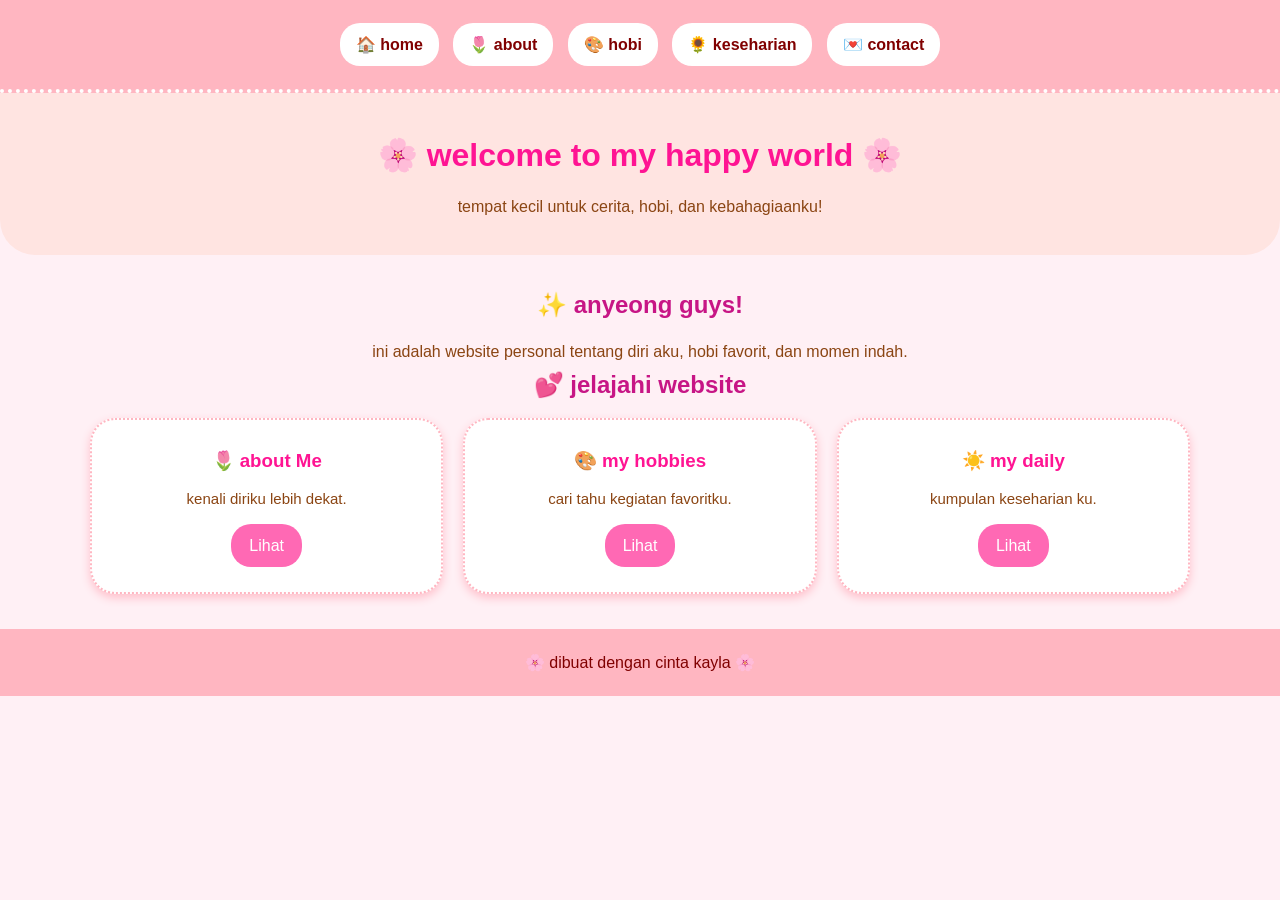
<file: index.html>
<!DOCTYPE html>
<html lang="id">
<head>
    <meta charset="UTF-8">
    <meta name="viewport" content="width=device-width, initial-scale=1.0">
    <title>Home | My Happy World</title>
    <link rel="stylesheet" href="style.css">
</head>
<body>

<nav>
   <a href="index.html">🏠 home</a>
    <a href="about.html">🌷 about</a>
    <a href="hobi.html">🎨 hobi</a>
    <a href="keseharian.html">🌻 keseharian</a>
    <a href="contact.html">💌 contact</a>
</nav>

<header>
    <h1>🌸 welcome to my happy world 🌸</h1>
    <p>tempat kecil untuk cerita, hobi, dan kebahagiaanku!</p>
</header>

<main class="container">
    <h2>✨ anyeong guys!</h2>
    <p>
        ini adalah website personal tentang diri aku,
        hobi favorit, dan momen indah.
    </p>

    <h2>💕 jelajahi website</h2>

    <div class="tiga-kolom">
        <div class="kartu">
            <h3>🌷 about Me</h3>
            <p>kenali diriku lebih dekat.</p>
            <a class="tombol" href="about.html">Lihat</a>
        </div>

        <div class="kartu">
            <h3>🎨 my hobbies</h3>
            <p>cari tahu kegiatan favoritku.</p>
            <a class="tombol" href="hobi.html">Lihat</a>
        </div>

        <div class="kartu">
            <h3>☀️ my daily</h3>
            <p>kumpulan keseharian ku.</p>
            <a class="tombol" href="keseharian.html">Lihat</a>
        </div>
    </div>
</main>

<footer>
    <p>🌸 dibuat dengan cinta kayla 🌸</p>
</footer>

</body>
</html>
</file>
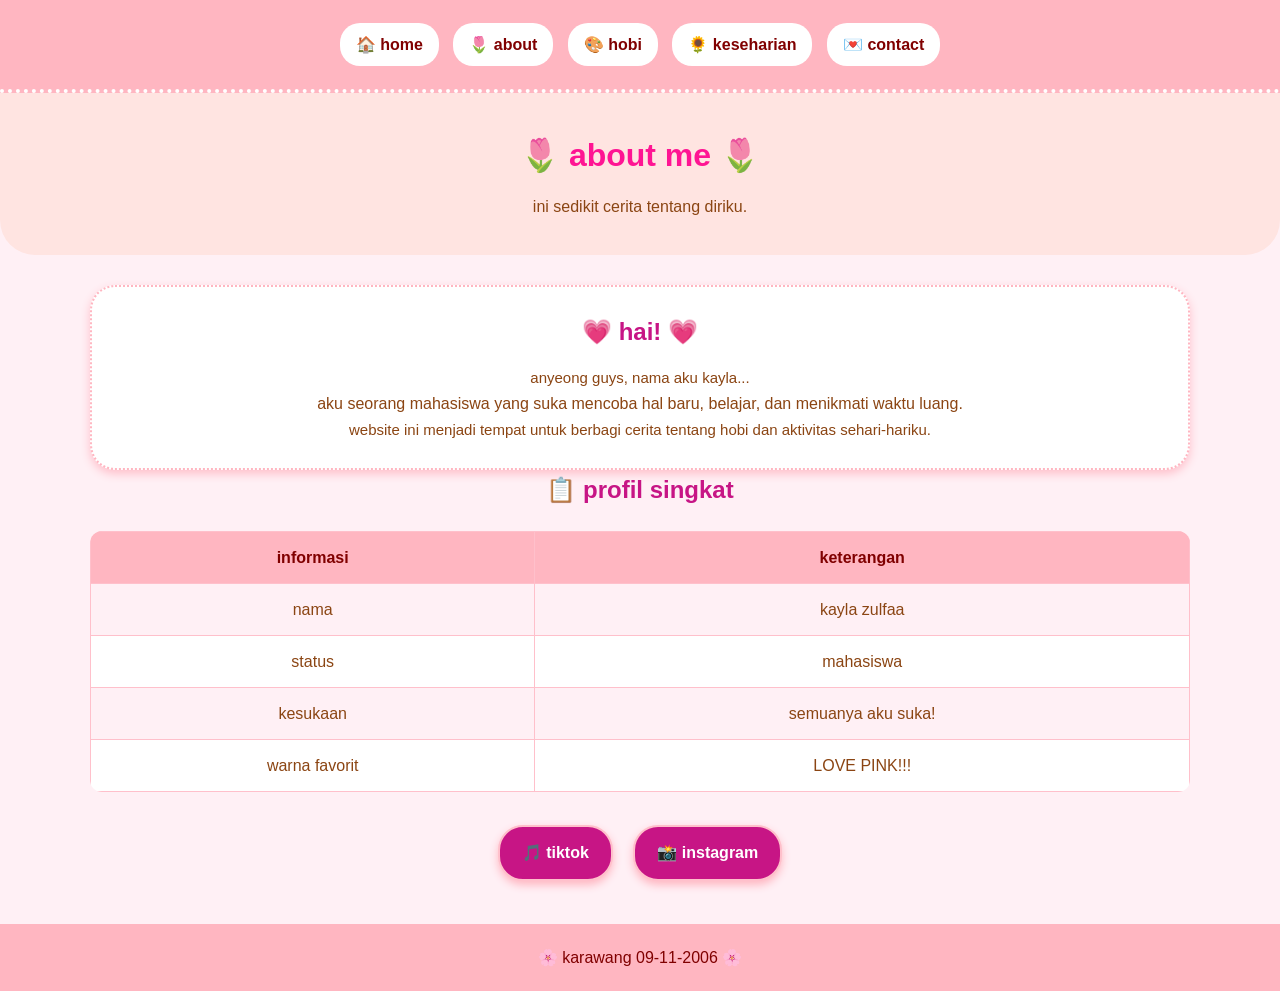
<file: about.html>
<!DOCTYPE html>
<html lang="id">
<head>
    <meta charset="UTF-8">
    <meta name="viewport" content="width=device-width, initial-scale=1.0">
    <title>About | My Happy World</title>
    <link rel="stylesheet" href="style.css">
</head>
<body>

<nav>
    <a href="index.html">🏠 home</a>
    <a href="about.html">🌷 about</a>
    <a href="hobi.html">🎨 hobi</a>
    <a href="keseharian.html">🌻 keseharian</a>
    <a href="contact.html">💌 contact</a>
</nav>

<header>
    <h1>🌷 about me 🌷</h1>
    <p>ini sedikit cerita tentang diriku.</p>
</header>

<main class="container">
    <div class="kartu">
        <h2>💗 hai! 💗</h2>
        <p>
            <p>
            anyeong guys, nama aku kayla...
            </p>
            aku seorang mahasiswa yang suka mencoba
            hal baru, belajar, dan menikmati waktu luang.
        </p>
        <p>
            website ini menjadi tempat untuk berbagi cerita
            tentang hobi dan aktivitas sehari-hariku.
        </p>
    </div>

    <h2>📋 profil singkat</h2>
    <table>
        <tr><th>informasi</th><th>keterangan</th></tr>
        <tr><td>nama</td><td>kayla zulfaa</td></tr>
        <tr><td>status</td><td>mahasiswa</td></tr>
        <tr><td>kesukaan</td><td>semuanya aku suka!</td></tr>
        <tr><td>warna favorit</td><td>LOVE PINK!!!</td></tr>
    </table>
<div class="sosial-media">
    <a
        class="tombol-sosial tiktok"
        href="https://www.tiktok.com/@kaylazull_?_r=1&_t=ZS-9AXMCfHwNdd"
        target="_blank"
        rel="noopener noreferrer">
        🎵 tiktok
    </a>

    <a
        class="tombol-sosial instagram"
        href="https://www.instagram.com/kaylazull_?dlrf=NDM5a25oMnExMGRo&utm_source=qr"
        target="_blank"
        rel="noopener noreferrer">
        📸 instagram
    </a>
</div>
</main>

<footer>
    <p>🌸 karawang 09-11-2006 🌸</p>
</footer>

</body>
</html>
</file>
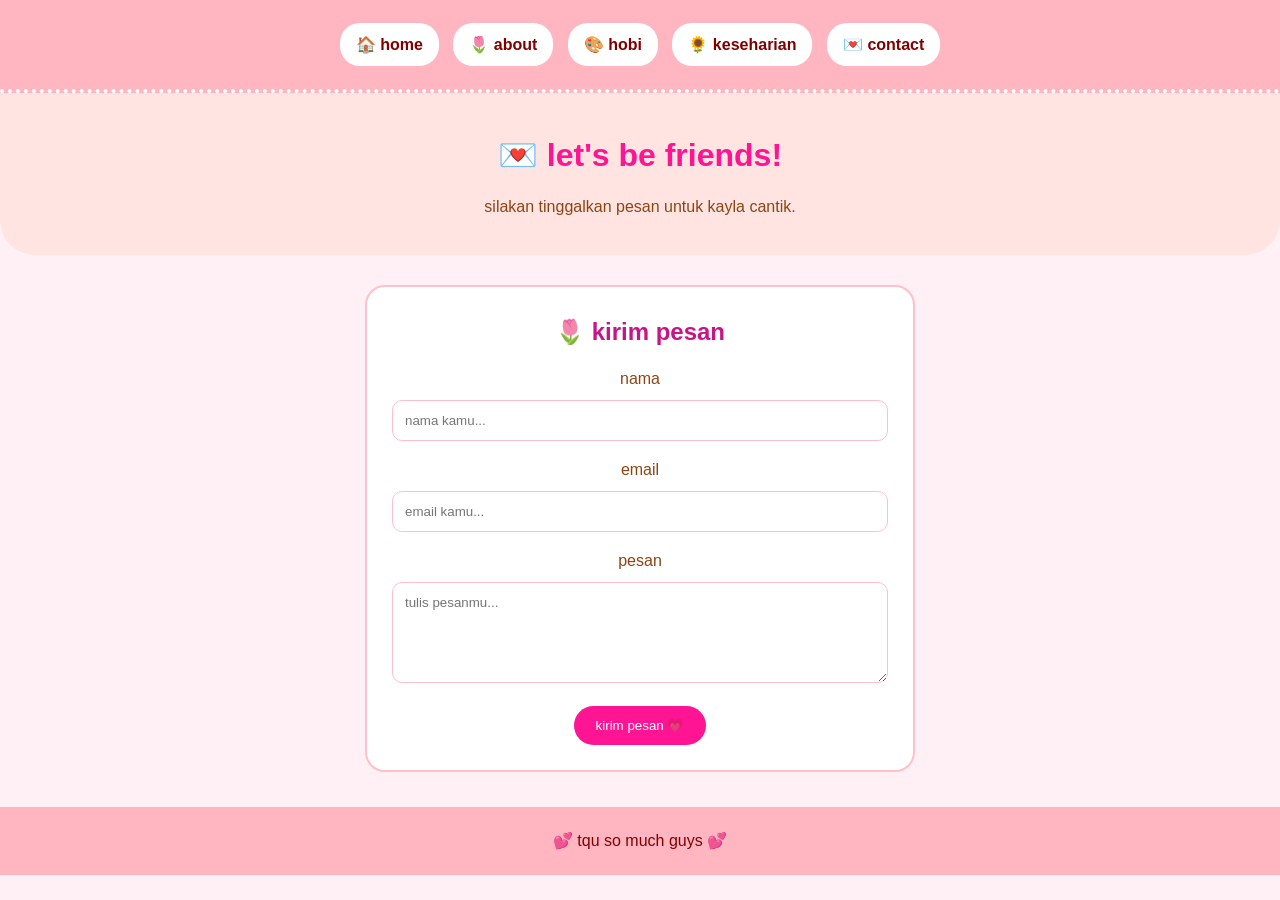
<file: contact.html>
<!DOCTYPE html>
<html lang="id">
<head>
    <meta charset="UTF-8">
    <meta name="viewport" content="width=device-width, initial-scale=1.0">
    <title>Contact | My Happy World</title>
    <link rel="stylesheet" href="style.css">
</head>
<body>

<nav>
    <a href="index.html">🏠 home</a>
    <a href="about.html">🌷 about</a>
    <a href="hobi.html">🎨 hobi</a>
    <a href="keseharian.html">🌻 keseharian</a>
    <a href="contact.html">💌 contact</a>
</nav>

<header>
    <h1>💌 let's be friends!</h1>
    <p>silakan tinggalkan pesan untuk kayla cantik.</p>
</header>

<main class="container">
    <form>
        <h2>🌷 kirim pesan</h2>

        <label for="nama">nama</label>
        <input type="text" id="nama" placeholder="nama kamu..." required>

        <label for="email">email</label>
        <input type="email" id="email" placeholder="email kamu..." required>

        <label for="pesan">pesan</label>
        <textarea id="pesan" rows="5" placeholder="tulis pesanmu..." required></textarea>

        <button type="submit">kirim pesan 💗</button>
    </form>
</main>

<footer>
    <p>💕 tqu so much guys 💕</p>
</footer>

</body>
</html>
</file>
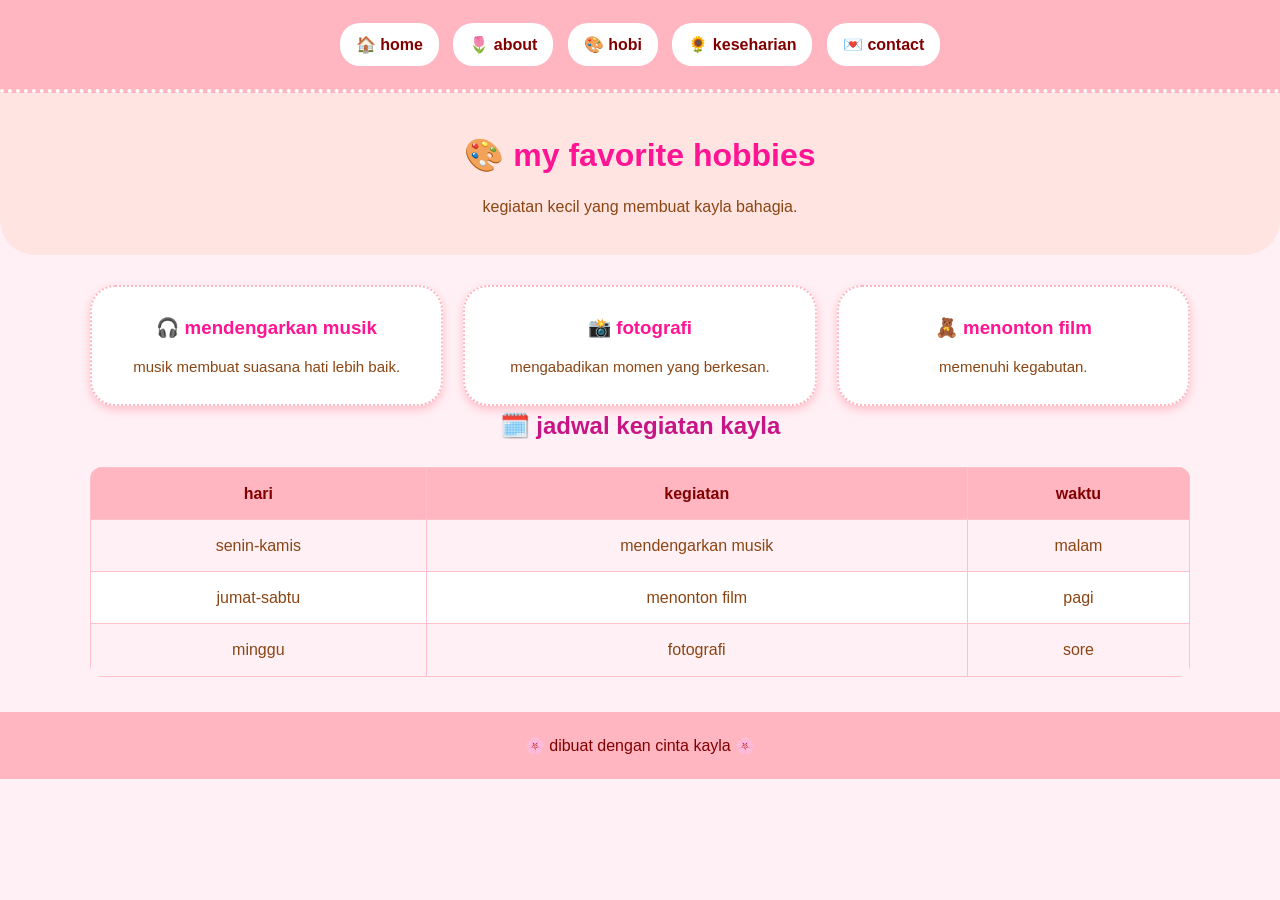
<file: hobi.html>
<!DOCTYPE html>
<html lang="id">
<head>
    <meta charset="UTF-8">
    <meta name="viewport" content="width=device-width, initial-scale=1.0">
    <title>Hobi | My Happy World</title>
    <link rel="stylesheet" href="style.css">
</head>
<body>

<nav>
     <a href="index.html">🏠 home</a>
    <a href="about.html">🌷 about</a>
    <a href="hobi.html">🎨 hobi</a>
    <a href="keseharian.html">🌻 keseharian</a>
    <a href="contact.html">💌 contact</a>
</nav>

<header>
    <h1>🎨 my favorite hobbies</h1>
    <p>kegiatan kecil yang membuat kayla bahagia.</p>
</header>

<main class="container">
    <div class="tiga-kolom">
        <div class="kartu">
            <h3>🎧 mendengarkan musik</h3>
            <p>musik membuat suasana hati lebih baik.</p>
        </div>

        <div class="kartu">
            <h3>📸 fotografi</h3>
            <p>mengabadikan momen yang berkesan.</p>
        </div>

        <div class="kartu">
            <h3>🧸 menonton film</h3>
            <p>memenuhi kegabutan.</p>
        </div>
    </div>

    <h2>🗓️ jadwal kegiatan kayla</h2>
    <table>
        <tr><th>hari</th><th>kegiatan</th><th>waktu</th></tr>
        <tr><td>senin-kamis</td><td>mendengarkan musik</td><td>malam</td></tr>
        <tr><td>jumat-sabtu</td><td>menonton film</td><td>pagi</td></tr>
        <tr><td>minggu</td><td>fotografi</td><td>sore</td></tr>
    </table>
</main>

<footer>
    <p>🌸 dibuat dengan cinta kayla 🌸</p>
</footer>

</body>
</html>
</file>
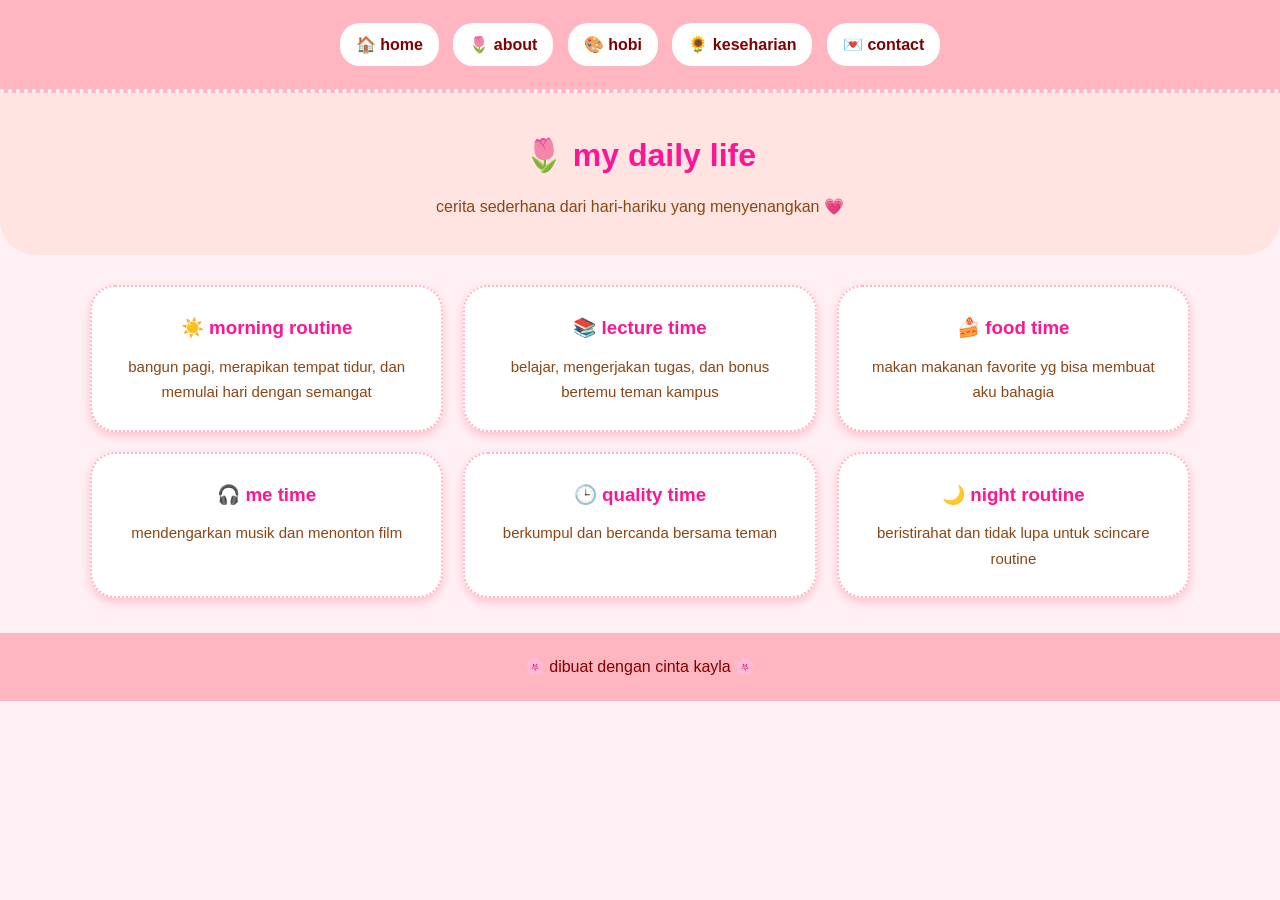
<file: keseharian.html>
<!DOCTYPE html>
<html lang="id">
<head>
    <meta charset="UTF-8">
    <meta name="viewport" content="width=device-width, initial-scale=1.0">
    <title>keseharian | My Happy World</title>
    <link rel="stylesheet" href="style.css">
</head>
<body>

<nav>
    <a href="index.html">🏠 home</a>
    <a href="about.html">🌷 about</a>
    <a href="hobi.html">🎨 hobi</a>
    <a href="keseharian.html">🌻 keseharian</a>
    <a href="contact.html">💌 contact</a>
</nav>

<header>
    <h1>🌷 my daily life</h1>
    <p>cerita sederhana dari hari-hariku yang menyenangkan 💗</p>
</header>

<main class="container">
    <div class="tiga-kolom">

        <div class="kartu">
            <h3>☀️ morning routine</h3>
            <p>bangun pagi, merapikan tempat tidur, dan memulai hari dengan semangat</p>
        </div>

        <div class="kartu">
            <h3>📚 lecture time</h3>
            <p>belajar, mengerjakan tugas, dan bonus bertemu teman kampus</p>
        </div>

        <div class="kartu">
            <h3>🍰 food time</h3>
            <p>makan makanan favorite yg bisa membuat aku bahagia</p>
        </div>

        <div class="kartu">
            <h3>🎧 me time</h3>
            <p>mendengarkan musik dan menonton film</p>
        </div>

        <div class="kartu">
            <h3>🕒 quality time</h3>
            <p>berkumpul dan bercanda bersama teman</p>
        </div>

        <div class="kartu">
            <h3>🌙 night routine</h3>
            <p>beristirahat dan tidak lupa untuk scincare routine</p>
        </div>

    </div>
</main>

<footer>
    <p>🌸 dibuat dengan cinta kayla 🌸</p>
</footer>

</body>
</html>
</file>
<file: style.css>
/* ===== DASAR WEBSITE ===== */
* {
    margin: 0;
    padding: 0;
    box-sizing: border-box;
}

body {
    font-family: "Trebuchet MS", Arial, sans-serif;
    background-color: lavenderblush;
    color: saddlebrown;
    line-height: 1.7;
}

/* ===== NAVIGASI ===== */
nav {
    background-color: lightpink;
    padding: 18px;
    text-align: center;
    border-bottom: 4px dotted white;
}

nav a {
    display: inline-block;
    margin: 5px;
    padding: 8px 16px;
    color: maroon;
    background-color: white;
    text-decoration: none;
    border-radius: 20px;
    font-weight: bold;
    transition: 0.3s;
}

nav a:hover {
    background-color: deeppink;
    color: white;
}

/* ===== JUDUL ===== */
header {
    background-color: mistyrose;
    text-align: center;
    padding: 35px 15px;
    border-radius: 0 0 35px 35px;
}

h1 {
    color: deeppink;
    margin-bottom: 10px;
}

h2 {
    color: mediumvioletred;
    margin-bottom: 12px;
}

h3 {
    color: palevioletred;
}

/* ===== KONTEN ===== */
.container {
    width: 90%;
    max-width: 1100px;
    margin: 30px auto;
    text-align: center;
}

/* ===== TIGA KOLOM ===== */
.tiga-kolom {
    display: grid;
    grid-template-columns: repeat(3, 1fr);
    gap: 20px;
}

/* ===== KARTU ===== */
.kartu {
    background-color: white;
    padding: 25px 20px;
    border: 2px dotted lightpink;
    border-radius: 25px;
    text-align: center;
    box-shadow: 0 4px 10px pink;
    transition: 0.3s;
}

.kartu:hover {
    transform: translateY(-7px);
    background-color: snow;
}

.kartu h3 {
    color: deeppink;
    margin-bottom: 10px;
}

.kartu p {
    color: saddlebrown;
    font-size: 15px;
}

.kartu img {
    width: 100%;
    height: 160px;
    object-fit: cover;
    border-radius: 15px;
    margin-bottom: 10px;
}

/* ===== TOMBOL UMUM ===== */
.tombol {
    display: inline-block;
    margin-top: 12px;
    padding: 8px 18px;
    background-color: hotpink;
    color: white;
    text-decoration: none;
    border-radius: 20px;
    transition: 0.3s;
}

.tombol:hover {
    background-color: mediumvioletred;
}

/* ===== TOMBOL SOSIAL MEDIA ===== */
.sosial-media {
    text-align: center;
    margin: 25px auto;
}

.tombol-sosial {
    display: inline-block;
    margin: 8px;
    padding: 12px 22px;
    color: white;
    text-decoration: none;
    border-radius: 25px;
    font-weight: bold;
    box-shadow: 0 4px 8px lightpink;
    transition: 0.3s;
}

/* ===== TOMBOL TIKTOK ===== */
.tiktok {
    background-color: mediumvioletred;
    border: 2px solid pink;
}

.tiktok:hover {
    background-color: hotpink;
    transform: translateY(-4px);
}

/* ===== TOMBOL INSTAGRAM ===== */
.instagram {
    background-color: mediumvioletred;
    border: 2px solid pink;
}

.instagram:hover {
    background-color: hotpink;
    transform: translateY(-4px);
}

/* ===== TABEL ===== */
table {
    width: 100%;
    border-collapse: collapse;
    background-color: white;
    margin: 20px 0;
    border-radius: 12px;
    overflow: hidden;
}

th {
    background-color: lightpink;
    color: maroon;
}

th, td {
    padding: 12px;
    border: 1px solid pink;
    text-align: center;
}

tr:nth-child(even) {
    background-color: lavenderblush;
}

/* ===== FORM KONTAK ===== */
form {
    background-color: white;
    padding: 25px;
    border: 2px solid pink;
    border-radius: 20px;
    max-width: 550px;
    margin: auto;
}

input, textarea {
    width: 100%;
    padding: 12px;
    margin: 8px 0 15px;
    border: 1px solid pink;
    border-radius: 10px;
    font-family: inherit;
}

button {
    background-color: deeppink;
    color: white;
    border: none;
    padding: 12px 22px;
    border-radius: 20px;
    cursor: pointer;
    transition: 0.3s;
}

button:hover {
    background-color: mediumvioletred;
}

/* ===== FOOTER ===== */
footer {
    background-color: lightpink;
    text-align: center;
    padding: 20px;
    margin-top: 35px;
    color: maroon;
}

/* ===== RESPONSIF ===== */
@media (max-width: 700px) {
    .tiga-kolom {
        grid-template-columns: 1fr;
    }

    nav a {
        margin: 3px;
    }

    .container {
        width: 94%;
    }

    .tombol-sosial {
        margin: 6px;
        padding: 10px 16px;
    }
}
</file>
